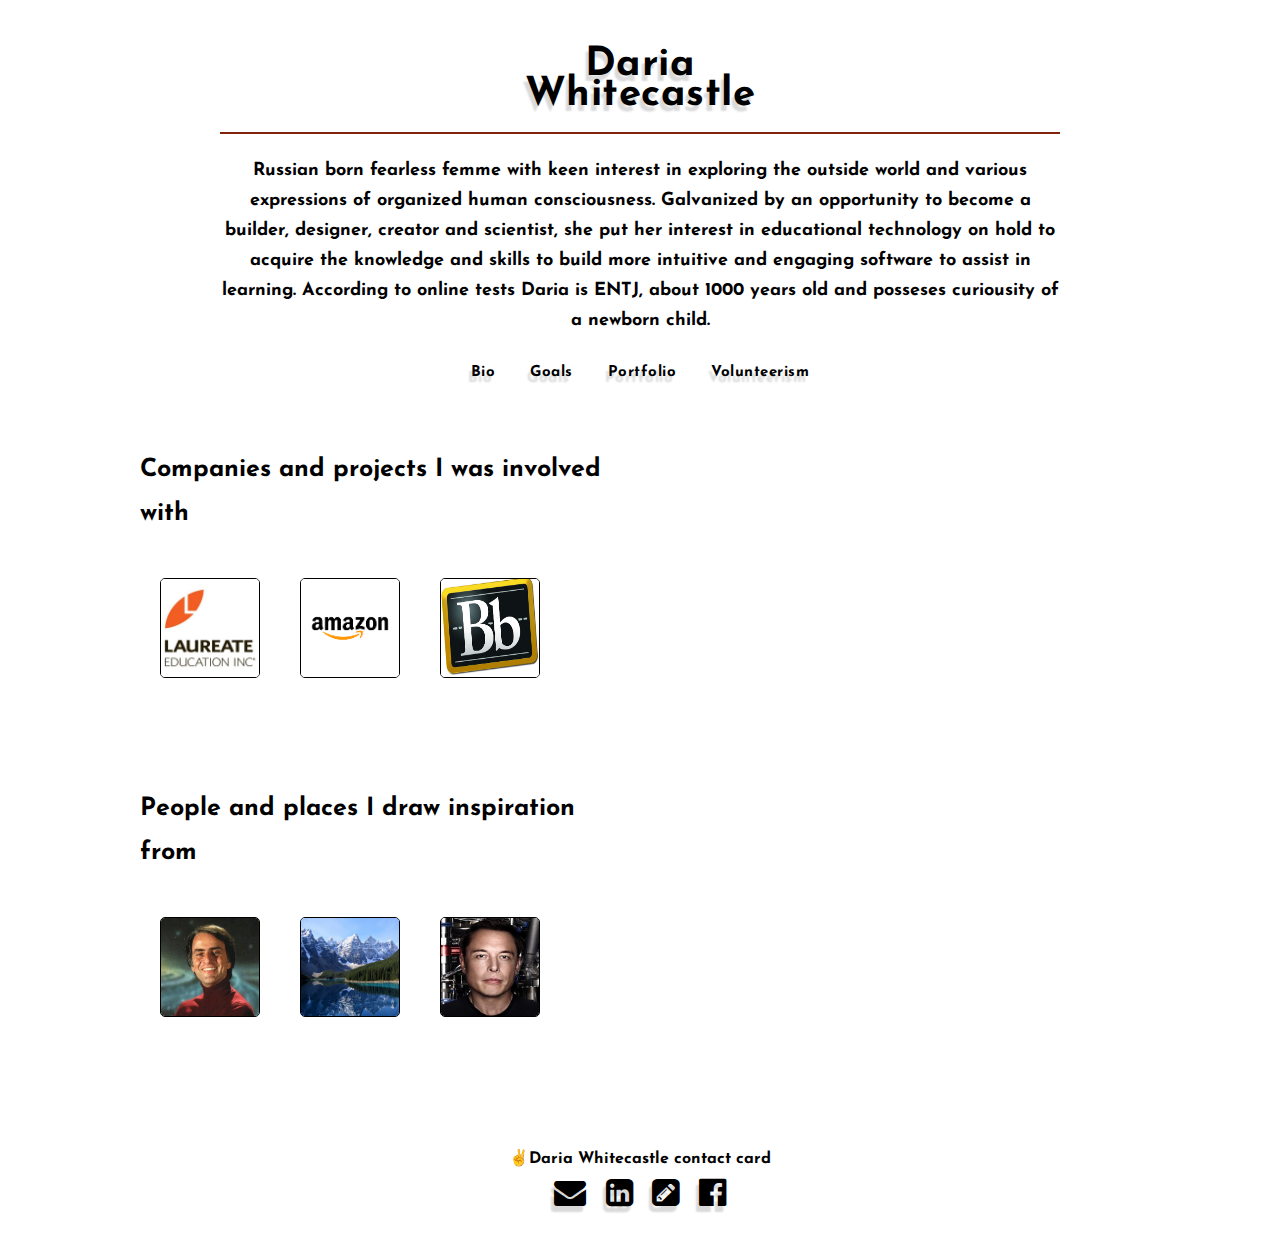
<file: index.html>
<!DOCTYPE html>
<html>
  <head>
    <meta charset="utf-8">
    <title>DariaDesiderata introduction site</title>
    <link rel="stylesheet" href="assets/stylesheets/main.css">
    <link href="https://fonts.googleapis.com/css?family=Josefin+Sans" rel="stylesheet">
    <link href="assets/font-awesome-4.7.0/css/font-awesome.css" rel="stylesheet">
  </head>
  <body>
      <!-- <div class="transparent"> -->
        <header class="container group">
         <section class="container hero">
          <h1 class="logo">
            <a href="index.html">Daria Whitecastle</a>
          </h1>
            <p>Russian born fearless femme with keen interest in exploring the outside world and various expressions of organized human
             consciousness. Galvanized by an opportunity to become a builder, designer, creator and scientist, she put her interest in
             educational technology on hold to acquire the knowledge and skills to build more intuitive and engaging software to assist in learning.
             According to online tests Daria is ENTJ, about 1000 years old and posseses curiousity of a newborn child.</p>
          <nav class="nav">
            <a href="index.html">Bio</a>
            <a href="goals.html">Goals</a>
            <a href="portfolio.html">Portfolio</a>
            <a href="volunteerism.html">Volunteerism</a>
          </nav>
        </section>
       </header>
       <section class="details">
         <h2>Companies and projects I was involved with</h2>
         <table>
           <tr>
             <td><img src="assets/laureate.png" alt="laureate"/></td>
             <td><img src="assets/amazon.png" alt="amazon"/></td>
             <td><img src="assets/blackboard_logo.jpg" alt="blackboard"/></td>
           </tr>
         </table>
       </section>
       <section class="details">
         <h2>People and places I draw inspiration from</h2>
         <table>
           <tr>
             <td><a href="http://www.carlsagan.com/"><img src ="assets/carl_sagan.jpg" alt="Carl Sagan"/><h3 class = "title">Carl Sagan</h3></a></td>
             <td><a href="https://en.wikipedia.org/wiki/Rocky_Mountains"><img src ="assets/Rockies.png" alt="Rocky Mountains"/><h3 class = "title">Rocky Mountains</h3></a></td>
             <td><a href="http://waitbutwhy.com/2015/05/elon-musk-the-worlds-raddest-man.html"><img src ="assets/elon-musk.jpg" alt="Elon Musk"/><h3 class = "title">Elon Musk</h3></a></td>
           </tr>
         </table>
       </section>
       <footer class="container">
         <h4>✌Daria Whitecastle contact card</h4>
         <ul>
           <li><a href="mailto:daria.calwell@gmail.com"><i class ="fa fa-envelope fa-2x"></i></a></li>
           <li><a href="https://www.linkedin.com/"><i class ="fa fa-linkedin-square fa-2x"></i></a></li>
           <li><a href="https://www.wordpress.com/"><i class = "fa fa-pencil-square fa-2x"></i></a></li>
           <li><a href="https://www.facebook.com/"><i class ="fa fa-facebook-official fa-2x"></i></a></li>
         </ul>
        </footer>
   <!-- </div> -->
  </body>
</html>
</file>
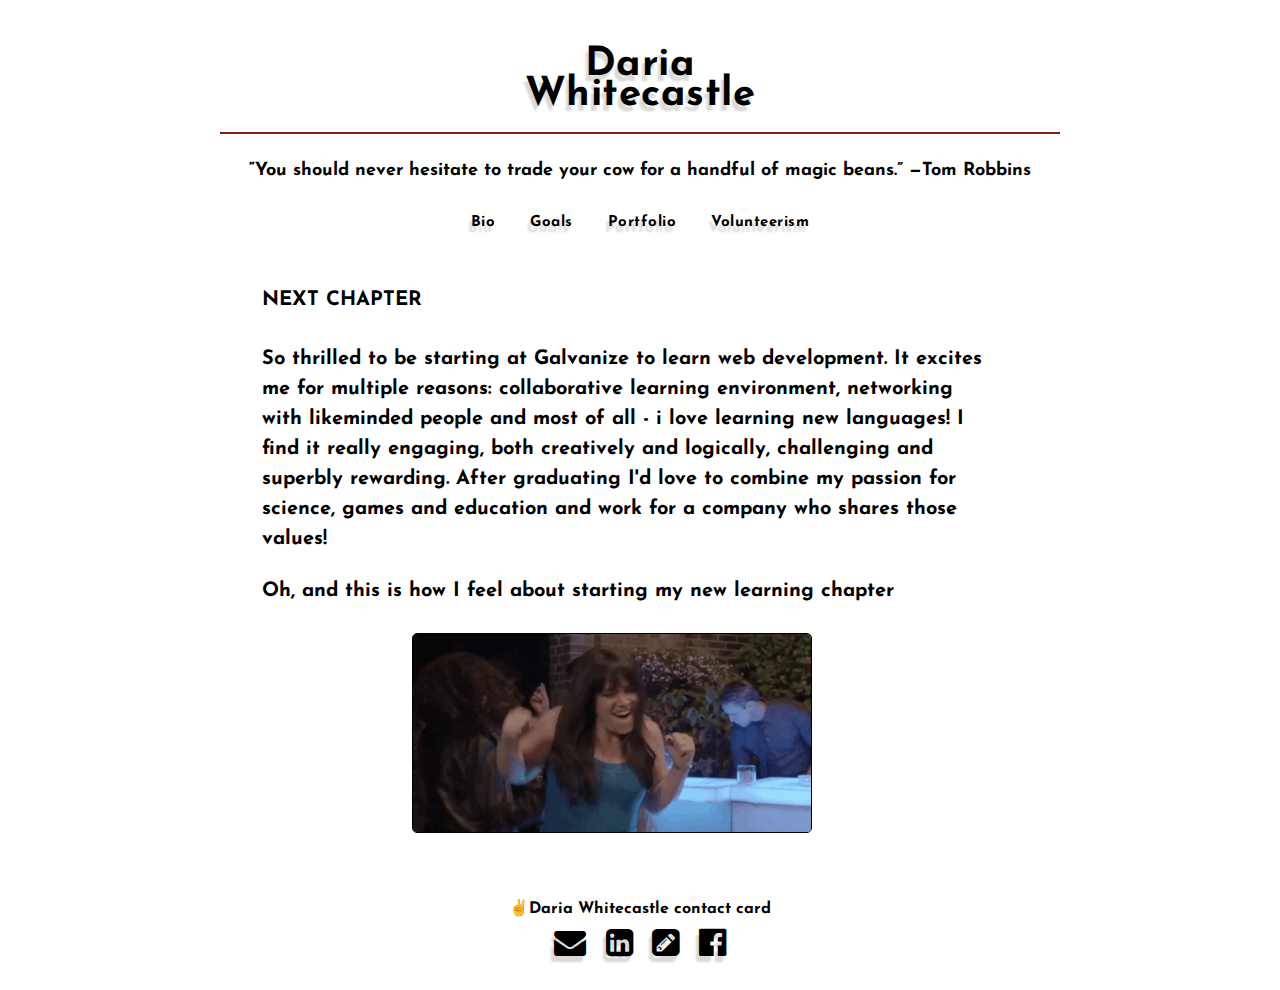
<file: goals.html>
<!DOCTYPE html>
<html>
  <head>
    <meta charset="utf-8">
     <title>DariaDesiderata introduction site</title>
      <link rel = "stylesheet" href ="assets/stylesheets/main.css">
      <link href ="assets/font-awesome-4.7.0/css/font-awesome.css" rel = "stylesheet">
      <link href="https://fonts.googleapis.com/css?family=Josefin+Sans" rel="stylesheet">
  </head>
  <body>
    <!-- <div class = "transparent"> -->
    <header class ="container group">
      <section class ="container hero">
        <h1 class = "logo">
          <a href ="index.html">Daria Whitecastle</a>
        </h1>
        <p>&#8220;You should never hesitate to trade your cow for a handful of magic beans.&#8221; &#8212;Tom Robbins</p>
        <nav class ="nav">
          <a href ="index.html">Bio</a>
          <a href ="goals.html">Goals</a>
          <a href ="portfolio.html">Portfolio</a>
          <a href ="volunteerism.html">Volunteerism</a>
        </nav>
      </section>
    </header>
    <section class ="container quote">
      <p>&#8220;Bad Biscuits make the baker broke, bro.&#8221;</p>
      <p><cite>&#8212;Jake the Dog</cite></p>
      <p>&#8220;I'm a tough tootin baby, i can punch-a yo buns, punch-a yo buns, i can punch-a yo buns&#8221;</p>
      <p><cite>&#8212; Finn the Human</cite></p>
    </section>
    <section class="container goals">
        <h2>Next Chapter</h2>
          <p>So thrilled to be starting at Galvanize to learn web development. It excites me for multiple reasons: collaborative learning environment,
             networking with likeminded people and most of all - i love learning new languages! I find it really engaging,
             both creatively and logically, challenging and superbly rewarding. After graduating I'd love to combine my passion for science, games and
             education and work for a company who shares those values!</p>
          <p>Oh, and this is how I feel about starting my new learning chapter</p>
          <img src="assets/abbi.gif" class="gif" alt="Abbi dancing"/>
    </section>
    <section class ="container quote">
      <p>&#8220;Dude, sucking at something is the first step to being sorta good at something.&#8221;</p>
      <p><cite>&#8212;Jake the Dog</cite></p>
      <p>&#8220;What the CABBAGE!&#8221;</p>
      <p><cite>&#8212;Princess Bubblegum</cite></p>
    </section>
    <footer class="container">
      <h4>✌Daria Whitecastle contact card</h4>
      <ul>
        <li><a href ="mailto:daria.calwell@gmail.com"><i class ="fa fa-envelope fa-2x"></i></a></li>
        <li><a href ="https://www.linkedin.com/"><i class ="fa fa-linkedin-square fa-2x"></i></a></li>
        <li><a href ="https://www.wordpress.com/"><i class = "fa fa-pencil-square fa-2x"></i></a></li>
        <li><a href ="https://www.facebook.com/"><i class ="fa fa-facebook-official fa-2x"></i></a></li>
      </ul>
    </footer>
   <!-- </div> -->
  </body>
</html>
</file>
<file: assets/stylesheets/main.css>
html, body, div, span, applet, object, iframe,
h1, h2, h3, h4, h5, h6, p, blockquote, pre,
a, abbr, acronym, address, big, cite, code,
del, dfn, em, img, ins, kbd, q, s, samp,
small, strike, strong, sub, sup, tt, var,
b, u, i, center,
dl, dt, dd, ol, ul, li,
fieldset, form, label, legend,
table, caption, tbody, tfoot, thead, tr, th, td,
article, aside, canvas, details, embed,
figure, figcaption, footer, header, hgroup,
menu, nav, output, ruby, section, summary,
time, mark, audio, video {
	margin: 0;
	padding: 0;
	border: 0;
	font-size: 100%;
	font: inherit;
	vertical-align: baseline;
}
/* HTML5 display-role reset for older browsers */
article, aside, details, figcaption, figure,
footer, header, hgroup, menu, nav, section {
	display: block;
}
body {
	line-height: 1;
}
ol, ul {
	list-style: none;
}
blockquote, q {
	quotes: none;
}
blockquote:before, blockquote:after,
q:before, q:after {
	content: '';
	content: none;
}
table {
	border-collapse: collapse;
	border-spacing: 0;
}

/*
=================
Grid
=================
*/
*,
*:before,
*:after {
  -webkit-box-sizing: border-box;
     -moz-box-sizing: border-box;
          box-sizing: border-box;
}
.container {
  width: 960px;
  margin: 0 auto;
  font: 900 16px/22px 'Josefin Sans', sans-serif;
  color: #000000;
}

/*
================
Clearfix
================
*/

.group:before,
.group:after {
  content: "";
  display: table;
}
.group:after {
  clear: both;
}
.group:before {
  clear: both;
  *zoom: 1;
}

/*
================
Header and footer
================
*/
.logo {
  border-bottom: 2px solid #80230F;
  padding: 30px 250px 22px 250px;
  font-size: 40px;
  font-weight: 900;
  text-align: center;

}

footer {
  padding: 40px 200px 22px 200px;
  clear: both;
  text-align: center;
}
/*
================
Typography
================
*/

h1, h2, p, table {
  margin-bottom: 22px;
}
h2 {
  font-size: 25px;
  line-height: 44px;
}
/*
================
Buttons
================
*/
.btn {
  border-radius: 5px;
  display: inline-block;
  margin: 0;
}
.btn-contactme {
  border: 1px solid #dfe2e5;
  padding: 10px 30px;
}

/*
================
Custom Styles
================
*/
body {
  background-image: url("https://cdn.pixabay.com/photo/2015/06/02/12/59/narrative-794978_1280.jpg");
  background-size: cover;
}
/*.transparent {
  font-weight: bold;
  background-color: #FAE9C7;
  opacity: 0.6;
  margin: 30px;
}*/
.hero {
  padding: 20px 60px 20px 60px;
  line-height: 30px;
}
.hero p {
  font-size: 18px;
  text-align: center;
}
.details {
  margin: 20px 15px 0px 120px;
  padding: 20px;
  display: inline-block;
  font: 900 16px/22px 'Josefin Sans', sans-serif;
  width: 40%;
}
.quote {
  float: left;
  margin: 10px;
  padding: 10px;
  width: 15%;
}
.quote p {
  color: #ffffff;
  opacity: 0.8;
}
.goals {
  float: left;
  padding: 20px 50px 10px 50px;
  line-height: 30px;
  font-size: 20px;
  width: 65%;
}
.goals h2 {
  text-transform: uppercase;
  font-weight: bold;
  font-size: 20px;
}
.nav {
  font-size: 15px;
  font-weight: 400;
  word-spacing: 2em;
  text-align: center;
}


/*
===============
Links
===============
*/
a:hover {
  color: #D5422D;
  border-bottom: solid 1px;
}
a {
  color: #000000;
  text-decoration: none;
  font-weight: bold;
  text-shadow: -3px 6px 2px rgba(0,0,0,.15);
  letter-spacing: .5px;
}

.details .title {
  text-align: center;
  visibility: hidden;
}
li {
  display: inline-block;
  padding: 7px 7px;
}
/*
===============
Images
===============
*/
img {
  height: 100px;
  width: 100px;
  border-radius: 5px;
  border: solid 1px;
  margin: 20px;
}
.details:hover .title {
  visibility: visible;
}
.goals .gif {
  height: 200px;
  width: 400px;
  margin: 5px 150px;
}
</file>
